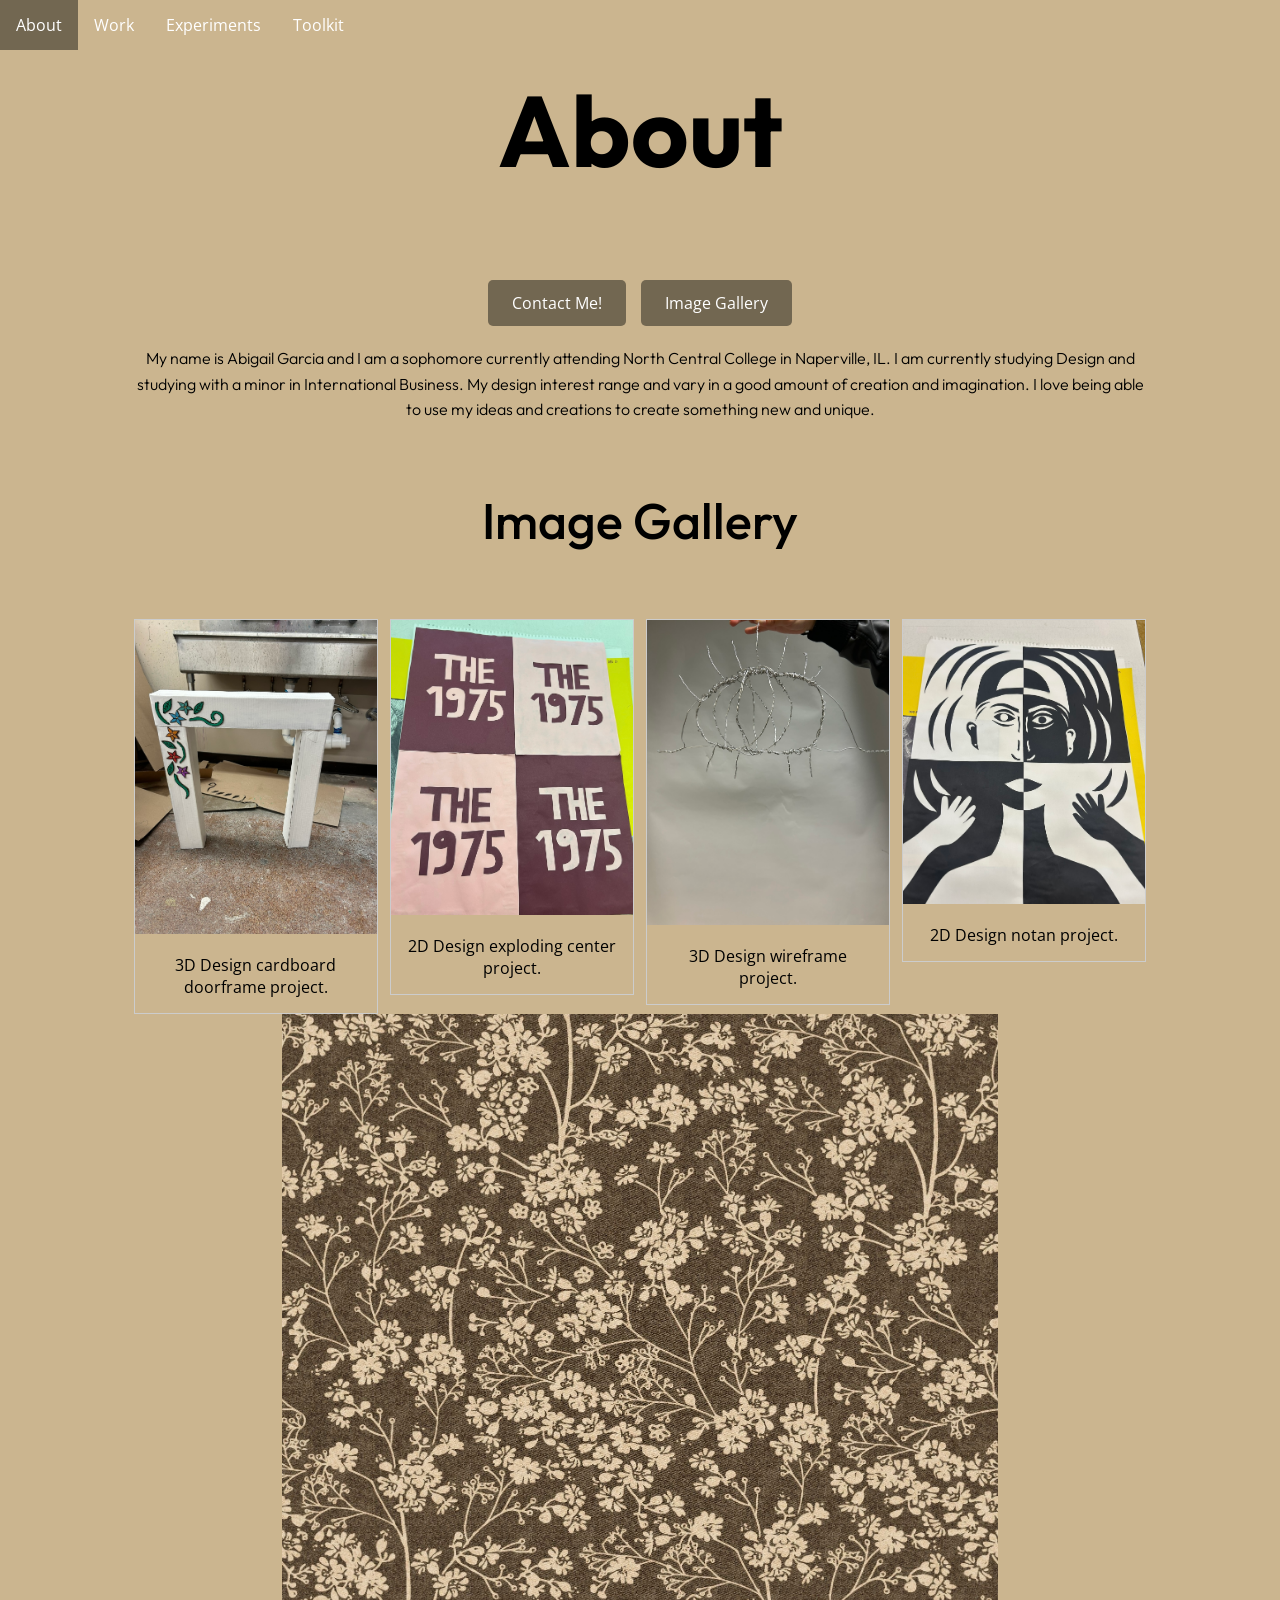
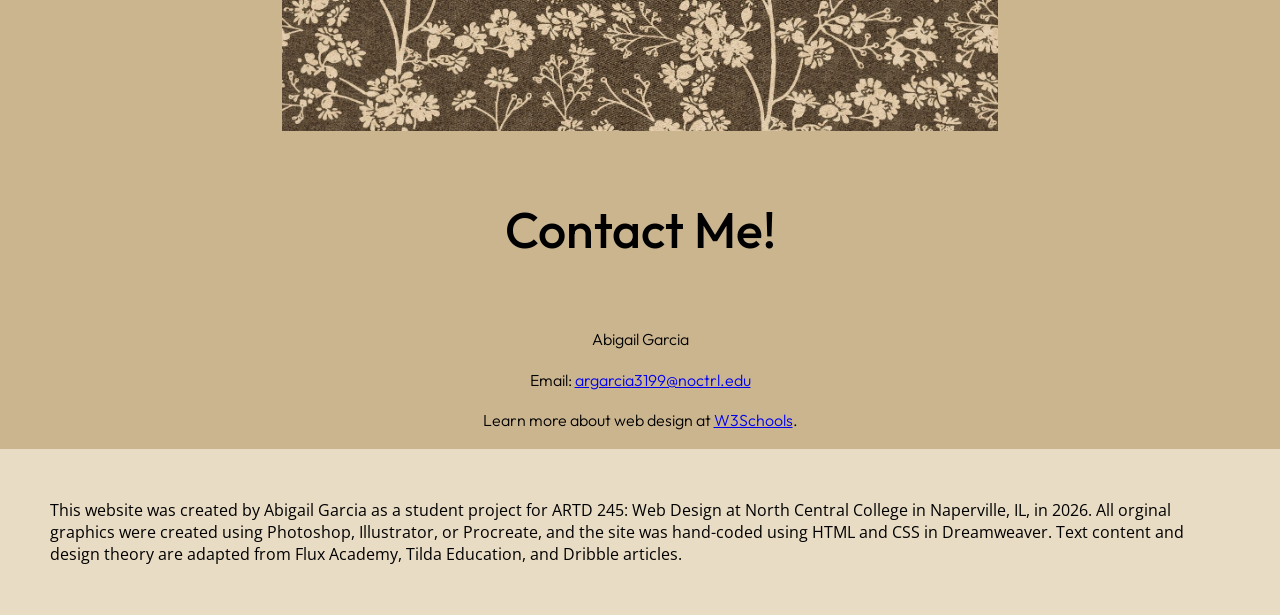
<file: index.html>
<!doctype html>
<html>
<head>
	
<meta charset="UTF-8">
<title>My Web Design Manifesto</title>
<link href="style_webpage.css" rel="stylesheet" type="text/css">
	
<link rel="preconnect" href="https://fonts.googleapis.com">
<link rel="preconnect" href="https://fonts.gstatic.com" crossorigin>
<link href="https://fonts.googleapis.com/css2?family=Open+Sans:ital,wght@0,300..800;1,300..800&family=Outfit:wght@100..900&family=Space+Mono:ital,wght@0,400;0,700;1,400;1,700&display=swap" rel="stylesheet">
</head>

	
	
	
<body style="background-color:#CBB58F"> 
	
<ul class="topnav">
  <li><a class="active" href="about.html">
	  About</a></li>
  <li><a href="work.html">Work</a></li>
  <li><a href="experiments.html">Experiments</a></li>
  <li><a href="toolkit.html">Toolkit</a></li>
  
	<h1>About</h1>
</ul>
	<section>
	<div class="button-container">
<a href="#contact" class="contact-button">Contact Me!</a>
<a href="#gallery" class="gallery-button">Image Gallery</a>
		</div>
	
<p> My name is Abigail Garcia and I am a sophomore currently attending North Central College in Naperville, IL. I am currently studying Design and studying with a minor in International Business. My design interest range and vary in a good amount of creation and imagination. I love being able to use my ideas and creations to create something new and unique. </p>
	
	<h4 id="gallery">Image Gallery</h4>
	<div class="responsive">
  <div class="gallery">
    <a target="_blank" href="IMG_63112.jpeg">
      <img src="IMG_63112.jpeg" width="50%" alt="Doorframe Project">
    </a>
    <div class="desc">3D Design cardboard doorframe project.</div>
  </div>
</div>

<div class="responsive">
  <div class="gallery">
    <a target="_blank" href="IMG_6308.jpeg">
      <img src="IMG_6308.jpeg" width="50%" alt="Exploding Center">
    </a>
    <div class="desc">2D Design exploding center project.</div>
  </div>
</div>

<div class="responsive">
  <div class="gallery">
    <a target="_blank" href="IMG_63122.jpeg">
      <img src="IMG_63122.jpeg" width="50%" alt="Wireframe">
    </a>
    <div class="desc">3D Design wireframe project.</div>
  </div>
</div>
	
<div class="responsive">
  <div class="gallery">
    <a target="_blank" href="IMG_6309.jpeg">
      <img src="IMG_6309.jpeg" width="50%" alt="Notan">
    </a>
    <div class="desc">2D Design notan project.</div>
  </div>
</div>


<div class="clearfix"></div>
	
	
	
	
	
	
	
	
	
	
	
	
	
	
	
	<div class="center">
<img src="flowers.jpg" width="70%" alt="">
</div>	
	
	
	<h4 id="contact">Contact Me!</h4>
	<p>Abigail Garcia</p>
	<p>Email: <a href="mailto:argarcia3199@noctrl.edu">argarcia3199@noctrl.edu</a></p>
		
	<p>
  Learn more about web design at
  <a href="https://www.w3schools.com/" target="_blank">W3Schools</a>.
</p>

		</section>
	<footer class="Footer-Section">This website was created by Abigail Garcia as a student project for ARTD 245: Web Design at North Central College in Naperville, IL, in 2026. All orginal graphics were created using Photoshop, Illustrator, or Procreate, and the site was hand-coded using HTML and CSS in Dreamweaver. Text content and design theory are adapted from Flux Academy, Tilda Education, and Dribble articles.
	

		
	</footer>
		</body>
	</html>
</file>
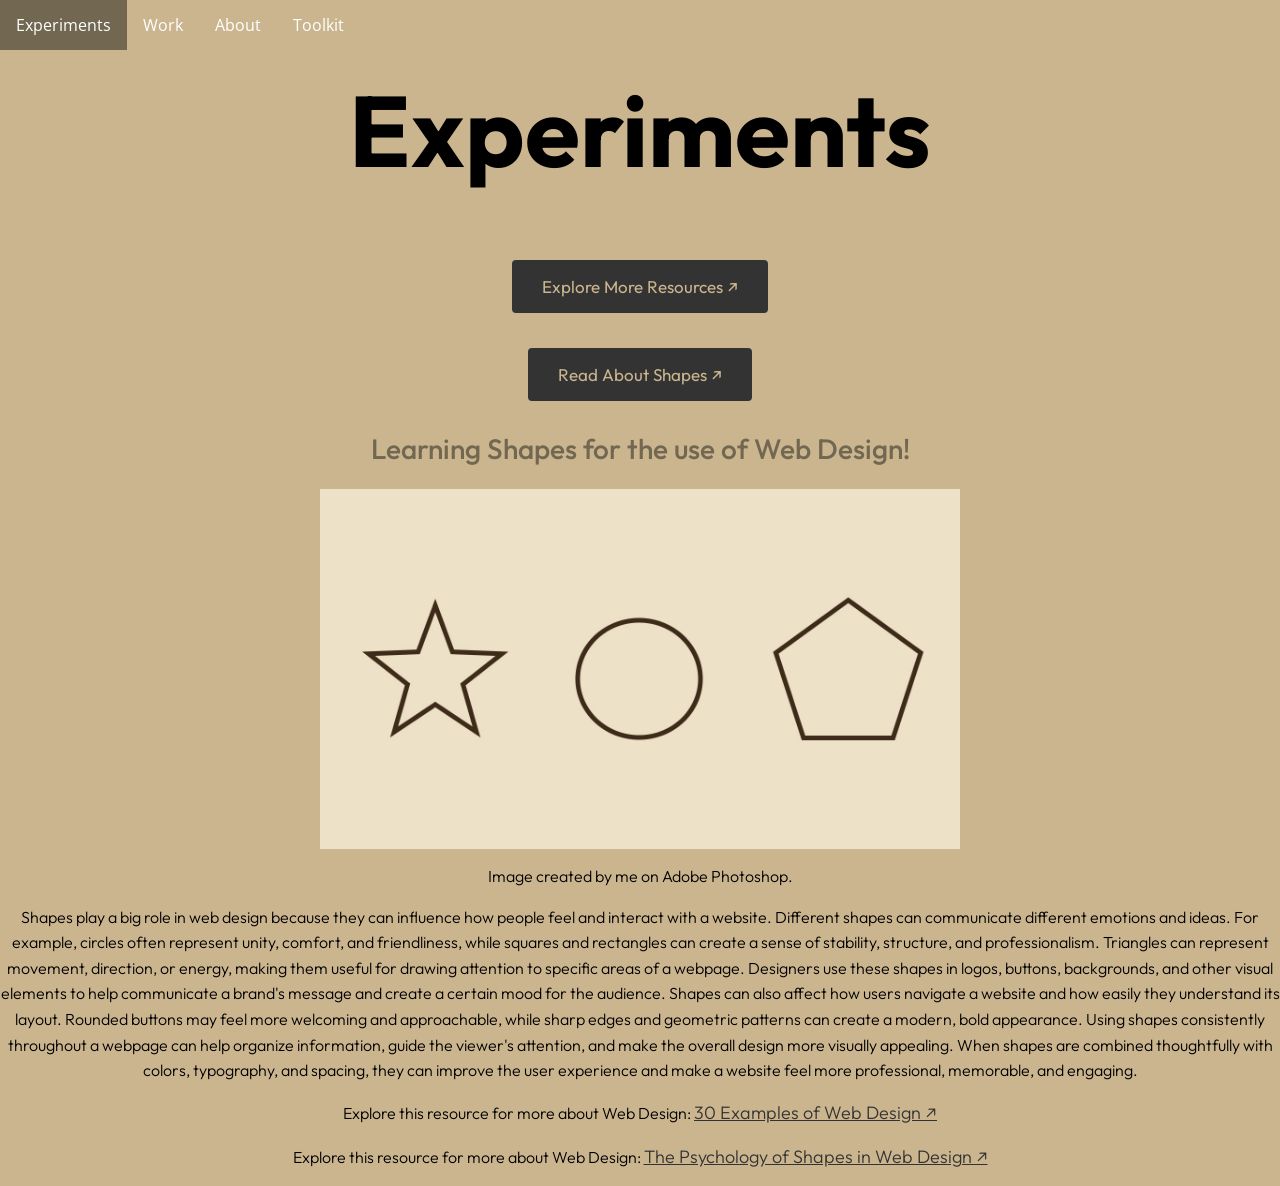
<file: experiments.html>
<!doctype html>
<html>
<head>
<link rel="preconnect" href="https://fonts.googleapis.com">
<link rel="preconnect" href="https://fonts.gstatic.com" crossorigin>
<link href="https://fonts.googleapis.com/css2?family=Open+Sans:ital,wght@0,300..800;1,300..800&family=Outfit:wght@100..900&family=Space+Mono:ital,wght@0,400;0,700;1,400;1,700&display=swap" rel="stylesheet">
<meta charset="UTF-8">
<title>Experiments</title>
<link href="style_webpage.css" rel="stylesheet" type="text/css">
</head>

	<body style="background-color:#CBB58F"> 

<ul class="topnav">
  <li><a class="active" href="experiments.html">Experiments</a></li>
  <li><a href="work.html">Work</a></li>
  <li><a href="index.html">About</a></li>
  <li><a href="toolkit.html">Toolkit</a></li>

		<h1>Experiments</h1>
	
<div class="resources-button-container">
  <a href="#resources" class="resources-button">
    Explore More Resources ↗
  </a>
</div>


	
	
<div class="paragraph-button-container">
  <a href="#shapes-paragraph" class="resources-button">
    Read About Shapes ↗
  </a>
</div>
	
	
	<h2>Learning Shapes for the use of Web Design!</h2>
	
	
	<div class="center">
<img id="shapes" src="Artboard 1.jpg" width="50%" alt="">
</div>	
<p> Image created by me on Adobe Photoshop.</p>	
	
	<p id="shapes-paragraph">Shapes play a big role in web design because they can influence how people feel and interact with a website. Different shapes can communicate different emotions and ideas. For example, circles often represent unity, comfort, and friendliness, while squares and rectangles can create a sense of stability, structure, and professionalism. Triangles can represent movement, direction, or energy, making them useful for drawing attention to specific areas of a webpage. Designers use these shapes in logos, buttons, backgrounds, and other visual elements to help communicate a brand's message and create a certain mood for the audience.
Shapes can also affect how users navigate a website and how easily they understand its layout. Rounded buttons may feel more welcoming and approachable, while sharp edges and geometric patterns can create a modern, bold appearance. Using shapes consistently throughout a webpage can help organize information, guide the viewer's attention, and make the overall design more visually appealing. When shapes are combined thoughtfully with colors, typography, and spacing, they can improve the user experience and make a website feel more professional, memorable, and engaging.</p>
	
	<div id="resources">
	<p>
  Explore this resource for more about Web Design:
  <a class="web-link"
     href="https://onextrapixel.com/web-design-30-examples/"
     target="_blank"
     rel="noopener noreferrer">
    30 Examples of Web Design ↗
  </a>
</p>
	
	
<p>
  Explore this resource for more about Web Design:
  <a class="web-link"
     href="https://webflow.com/blog/psychology-of-shapes"
     target="_blank"
     rel="noopener noreferrer">
    The Psychology of Shapes in Web Design ↗
  </a>
	</p>
	</div>
		</ul>
</body>
</html>
</file>
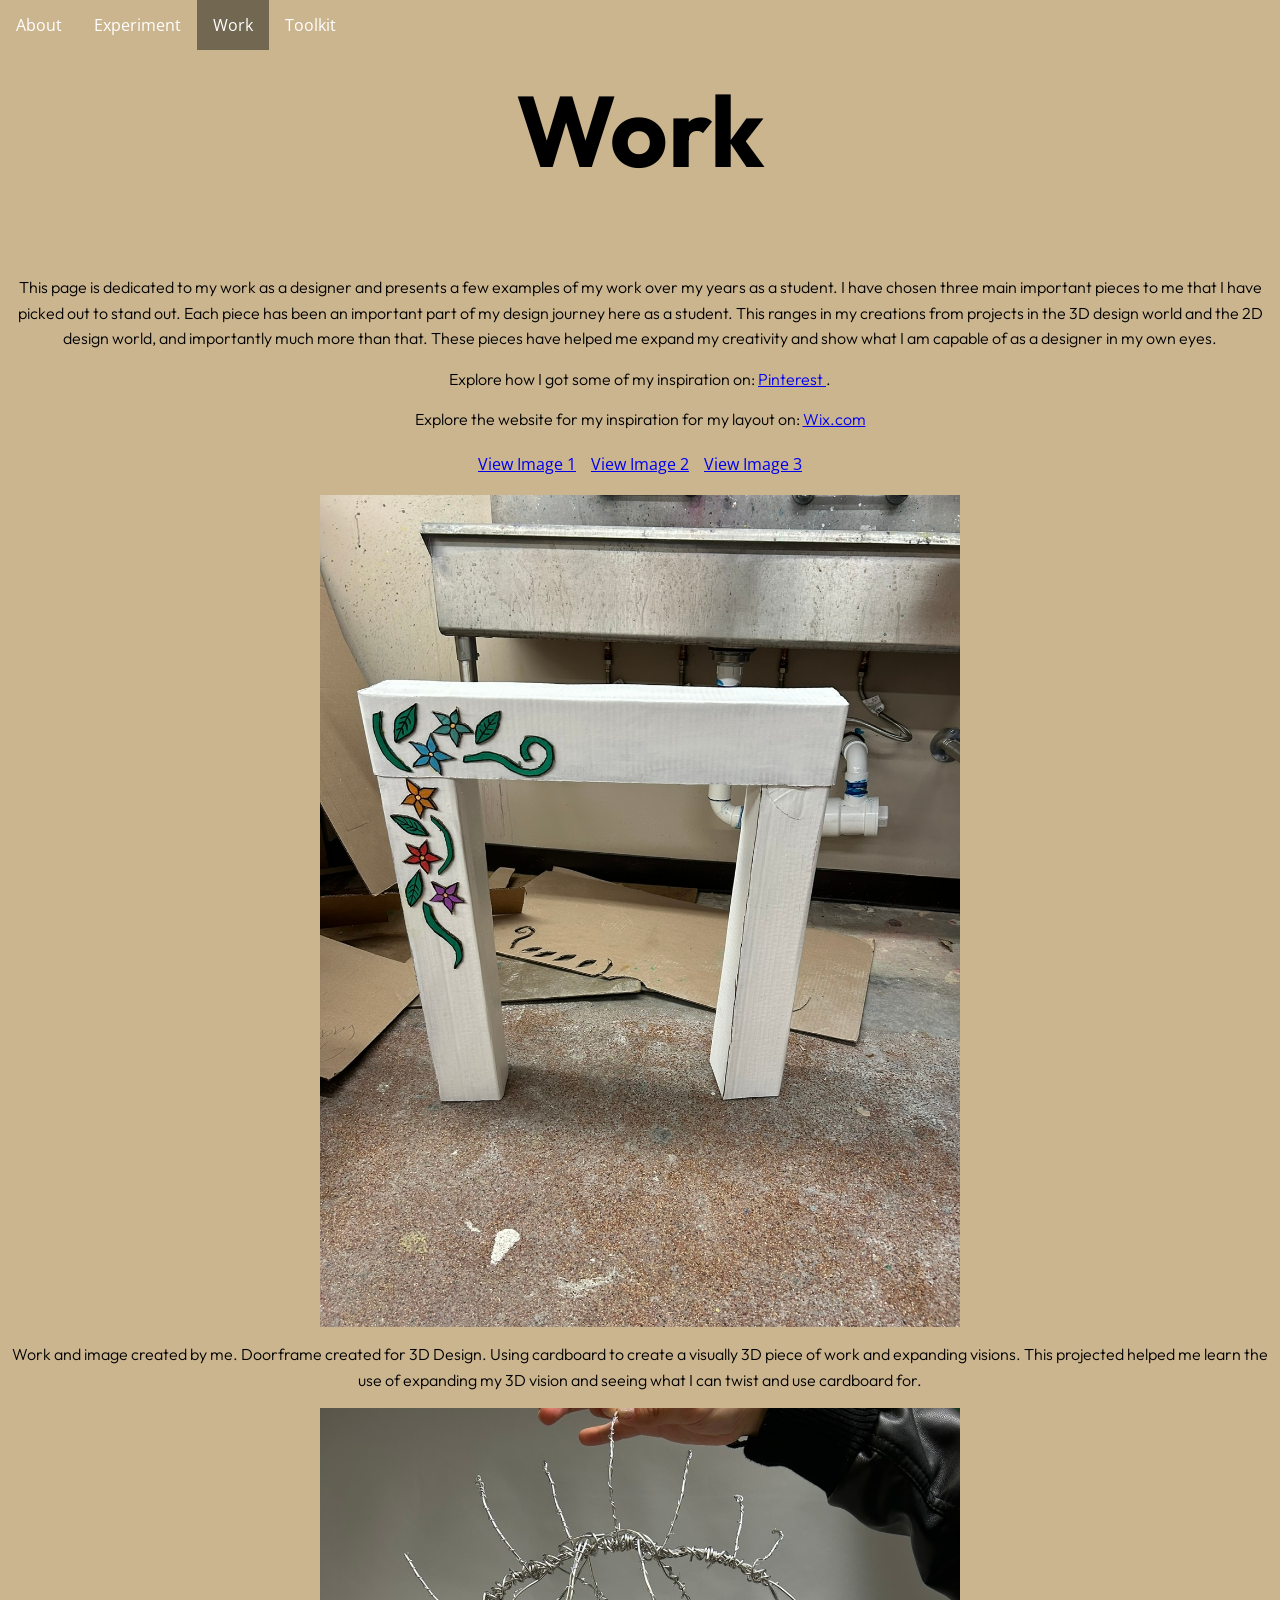
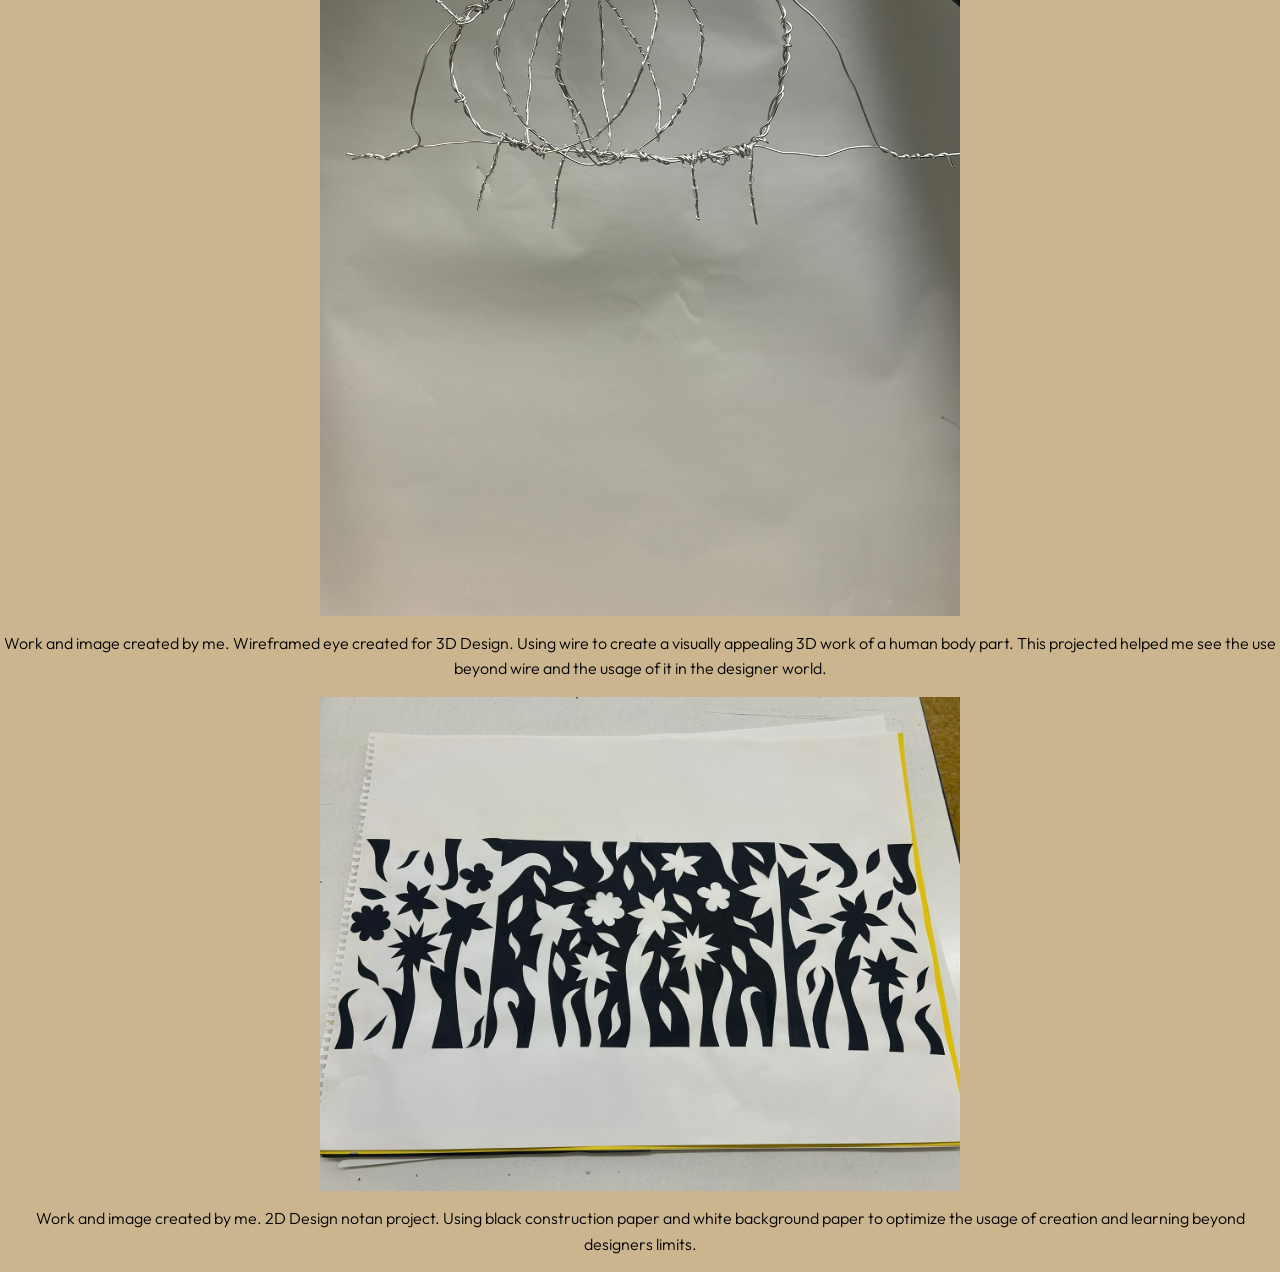
<file: work.html>
<!doctype html>
<html>
<head>
<link rel="preconnect" href="https://fonts.googleapis.com">
<link rel="preconnect" href="https://fonts.gstatic.com" crossorigin>
<link href="https://fonts.googleapis.com/css2?family=Open+Sans:ital,wght@0,300..800;1,300..800&family=Outfit:wght@100..900&family=Space+Mono:ital,wght@0,400;0,700;1,400;1,700&display=swap" rel="stylesheet">
<meta charset="UTF-8">
<title>Experiments</title>
<link href="style_webpage.css" rel="stylesheet" type="text/css">
<meta charset="UTF-8">
<title>Work</title>
<link href="style_webpage.css" rel="stylesheet" type="text/css">
</head>

	
<body style="background-color:#CBB58F"> 
<body>
<ul class="topnav">
  <li><a href="about.html">About</a></li>
  <li><a href="experiment.html">Experiment</a></li>
  <li><a class="active" href="work.html">Work</a></li>
  <li><a href="toolkit.html">Toolkit</a></li>
 
	<h1>Work</h1>
</ul>
</body>
	

<p> This page is dedicated to my work as a designer and presents a few examples of my work over my years as a student. I have chosen three main important pieces to me that I have picked out to stand out. Each piece has been an important part of my design journey here as a student. This ranges in my creations from projects in the 3D design world and the 2D design world, and importantly much more than that. These pieces have helped me expand my creativity and show what I am capable of as a designer in my own eyes.</p>	
	
<p>
  Explore how I got some of my inspiration on:
  <a href="https://www.pinterest.com/" target="_blank">
    Pinterest
  </a>.
</p>
	
	<p>
		Explore the website for my inspiration for my layout on:
		<a href="https://www.wix.com/" target="_blank">Wix.com</a>
	</p>
	
<div class="button-container">	
<a href="#first-image" class="image-button">View Image 1</a>	
<a href="#second-image" class="image-button">View Image 2</a>
<a href="#third-image" class="image-button">View Image 3</a>
	</div>
	
	
<div class="center">
<img id="first-image" src="IMG_6311.jpeg" width="50%" alt="">
</div>	
	
<p> Work and image created by me. Doorframe created for 3D Design. Using cardboard to create a visually 3D piece of work and expanding visions. This projected helped me learn the use of expanding my 3D vision and seeing what I can twist and use cardboard for.</p>	
	<div class="center">
		
<img id="second-image" src="IMG_6312.jpeg" width="50%" alt="">
</div>
	
<p> Work and image created by me. Wireframed eye created for 3D Design. Using wire to create a visually appealing 3D work of a human body part. This projected helped me see the use beyond wire and the usage of it in the designer world.</p>	
	
<div class="center">
<img id="third-image" src="IMG_6310.jpeg" width="50%" alt="">

</div>	
	
	<p>Work and image created by me. 2D Design notan project. Using black construction paper and white background paper to optimize the usage of creation and learning beyond designers limits.</p>

	
	
	
	
	</body>	
</html>
</file>
<file: style_webpage.css>
@charset "UTF-8";
.center {
	display: flex;
	justify-content: center;
}






.button-container {
  display: flex;
  justify-content: center;
  align-items: center;
  gap: 15px;
  margin: 20px 0;
}


h1 {font-size: 100px}
h2 {font-size:75px}
h4 {font-size: 50px}

h1 {font-family: "Outfit", sans-serif;
  font-optical-sizing: auto;
  font-weight:700;
  font-style: normal;
}

h2  {font-family: "Outfit", sans-serif;
  font-optical-sizing: auto;
  font-weight:500;
  font-style: normal;
}

h4 {font-family: "Outfit", sans-serif;
  font-optical-sizing: auto;
  font-weight:500;
  font-style: normal;
}

h1 {text-align: center;}
	


p {font-family: "Outfit", sans-serif;
  font-optical-sizing: auto;
  font-weight:300;
  font-style: normal;}

.Header-Hero-Section {
    background-color: #E8DCC4;
    padding: 50px;
}

.Footer-Section {
    background-color: #E8DCC4;
    padding: 50px;
}



.button-container {
  display: flex;
  justify-content: center;
  align-items: center;
  gap: 15px;
  margin: 20px auto;
}


.typography-button {
    display: inline-block;
    padding: 12px 24px;
    background-color: #3E2C1A;
    color: #CBB58F;
    text-decoration: none;
    font-family: "Open Sans", sans-serif;
    font-size: 18px;
    border-radius: 6px;
    margin: 20px 0;
}

.typography-button:hover {
    background-color: #5A4228;
	
}


.color-button {
    display: inline-block;
    padding: 12px 24px;
    background-color: #3E2C1A;
    color: #CBB58F;
    text-decoration: none;
    font-family: "Open Sans", sans-serif;
    font-size: 18px;
    border-radius: 6px;
    margin: 20px 0;
}

.color-button:hover {
    background-color: #5A4228;
}

.hierarchy-button {
    display: inline-block;
    padding: 12px 24px;
    background-color: #3E2C1A;
    color: #CBB58F;
    text-decoration: none;
    font-family: "Open Sans", sans-serif;
    font-size: 18px;
    border-radius: 6px;
    margin: 20px 0;
}

.hierarchy-button:hover {
    background-color: #5A4228;
}

.visualappeal-button  {
    display: inline-block;
    padding: 12px 24px;
    background-color: #3E2C1A;
    color: #CBB58F;
    text-decoration: none;
    font-family: "Open Sans", sans-serif;
    font-size: 18px;
    border-radius: 6px;
    margin: 20px 0;
}

.visualappeal-button:hover {
    background-color: #5A4228;
}





ul.topnav{

  list-style-type: none;
  margin: 0;
  padding: 0;
  overflow: hidden;
  background-color: #CBB58F;
}

ul.topnav li {float: left;}

ul.topnav li a {
  display: block;
  color: white;
  text-align: center;
  padding: 14px 16px;
  text-decoration: none;
}

ul.topnav li a:hover:not(.active) {background-color: #726751;}

ul.topnav li a.active {background-color: #726751;}

ul.topnav li.right {float: right;}

@media screen and (max-width: 600px) {
  ul.topnav li.right, 
  ul.topnav li {float: none;}
}

p {
    text-align: center;
}


h4 {
    text-align: center;
}



div.gallery {
  border: 1px solid #ccc;
}

div.gallery:hover {
  border: 1px solid #777;
}

div.gallery img {
  width: 100%;
  height: auto;
}

div.desc {
  padding: 15px;
  text-align: center;
}

* {
  box-sizing: border-box;
}

.responsive {
  padding: 0 6px;
  float: left;
  width: 24.99999%;
}

@media only screen and (max-width: 700px) {
  .responsive {
    width: 49.99999%;
    margin: 6px 0;
  }
}

@media only screen and (max-width: 500px) {
  .responsive {
    width: 100%;
  }
}

.clearfix:after {
  content: "";
  display: table;
  clear: both;
}


.contact-button {
 background-color:#726751;
    color: white;
    padding: 12px 24px;
    text-decoration: none;
    display: inline-block;
    border-radius: 5px;
}

.contact-button:hover {
    background-color: #726751;
}
.gallery-button {
    background-color: #726751;
    color: white;
    padding: 12px 24px;
    text-decoration: none;
    display: inline-block;
    border-radius: 5px;
}

.gallery-button:hover {
    background-color: #EDE1C6;
}
body {
    font-family: "Open Sans", sans-serif;
	margin: 0;
}


html {
  scroll-behavior: smooth;
}

#resources {
  scroll-margin-top: 30px;
}

h2 {
  text-align: center;
  font-family: 'Outfit', sans-serif;
  font-size: 28px;
  font-weight: 500;
  color: #726751;
  margin-top: 30px;
}

style
  .center-heading {
    text-align: center;
  }
style



.image-button {
    background-color: #726751;
    color: white;
    padding: 12px 24px;
    text-decoration: none;
    display: inline-block;
    border-radius: 5px;
}

.image-button:hover {
    background-color: #EDE1C6;
}

section {
	padding-left: 10%;
	padding-right: 10%;
}


p {
  margin: 15px 0;
  line-height: 1.6;
}


p {
  margin: 15px 0;
  line-height: 1.6;
}



p {
  margin: 15px 0;
  line-height: 1.6;
}




.web-link {
  color: #333333;
  font-family: 'Outfit', sans-serif;
  font-size: 18px;
  text-decoration: underline;
  transition: color 0.3s ease;
}

.web-link:hover {
  color: #8B4513;
}



.resources-button-container {
  text-align: center;
  margin: 35px 0;
}

.resources-button {
  display: inline-block;
  background-color: #333333;
  color: #CBB58F;
  font-family: 'Outfit', sans-serif;
  font-size: 17px;
  padding: 14px 28px;
  border: 2px solid #333333;
  border-radius: 4px;
  text-decoration: none;
  transition: all 0.3s ease;
}

.resources-button:hover {
  background-color: transparent;
  color: #333333;
}

.resources-section {
  text-align: center;
  padding: 25px 0;
  scroll-margin-top: 30px;
}

.resources-section h2 {
  font-family: 'Outfit', sans-serif;
  margin-bottom: 20px;
}

.resources-section p {
  margin: 15px 0;
}



.paragraph-button-container {
  text-align: center;
  margin: 30px 0;
}

.resources-button {
  display: inline-block;
  background-color: #333333;
  color: #CBB58F;
  font-family: 'Outfit', sans-serif;
  font-size: 17px;
  padding: 14px 28px;
  border: 2px solid #333333;
  border-radius: 4px;
  text-decoration: none;
  transition: all 0.3s ease;
}

.resources-button:hover {
  background-color: transparent;
  color: #333333;
}

#shapes-paragraph {
  scroll-margin-top: 30px;
}
</file>
